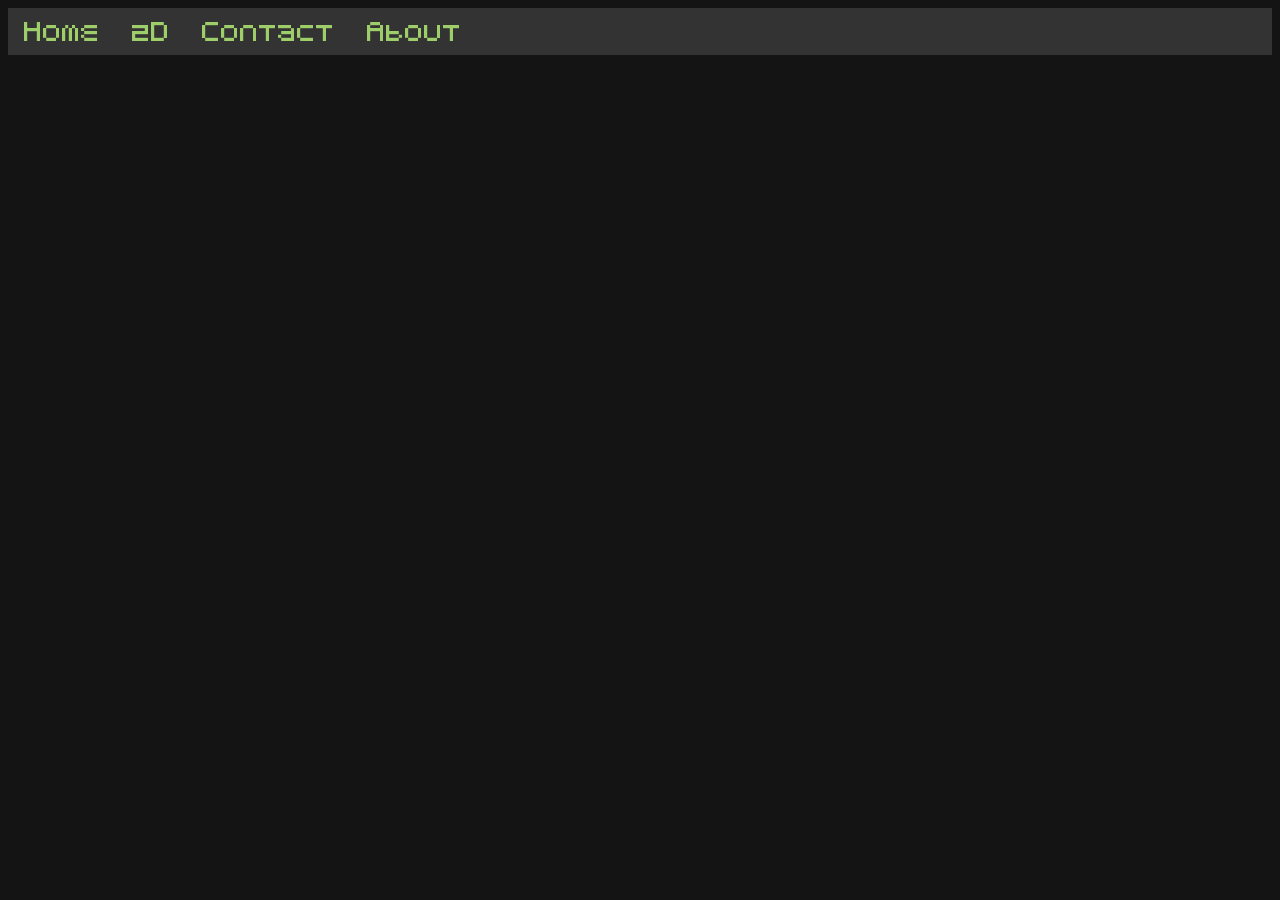
<file: index.html>
<!DOCTYPE html>
<html>
<head>
  <title>l1zad0n</title>
  <meta name="viewport" content="width=device-width, initial-scale=1.0"> 
  <link rel="stylesheet" type="text/css" href="./css/style.css">
</head>
<body>
	<div class="topnav">
		<a class="active" href="index.html">Home</a>
		<a href="active" href="./2d.html">2D</a>
		<a href="active" href="#Contact">Contact</a>
		<a href="active" href="#About">About</a>
	</div>
</body>
</html>
</file>
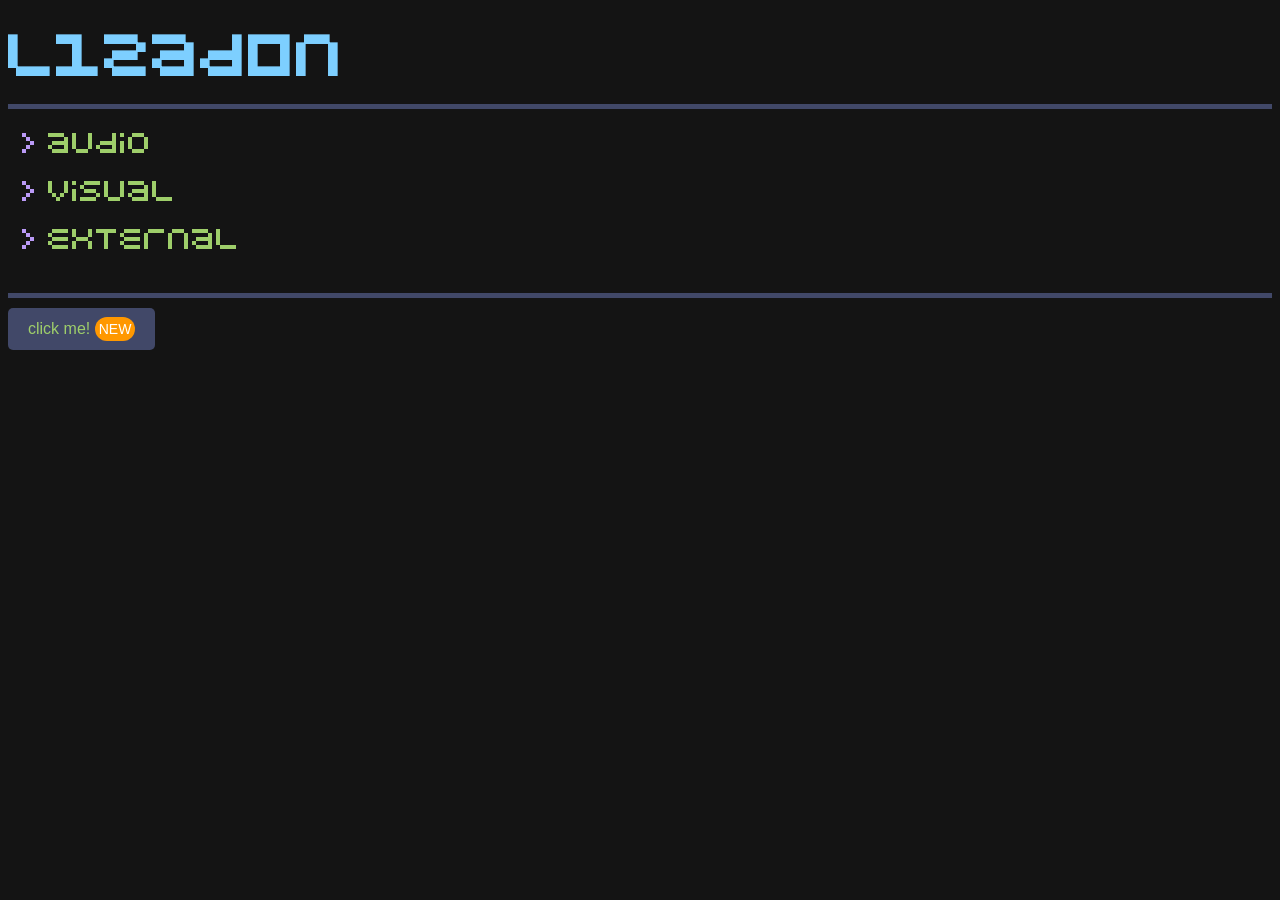
<file: public/index.html>
<!DOCTYPE html>
<html>
<head>
  <title>l1zad0n</title>
  <meta name="viewport" content="width=device-width, initial-scale=1.0"> 
  <link rel="stylesheet" type="text/css" href="./css/style.css">
</head>
<body>
  <h1>l1zad0n</h1>
  <hr>
  <hr2>
  <ul>
    <li><a href="music.html">audio</a></li>
    <br>
    <li><a href="2d.html">visual</a></li>
    <br>
    <li><a href="links.html">external</a></li>
    <br>
  </ul>

  <hr>

  <button class="btn"><a href="2d.html">click me!</a> <span class="ribbon">NEW</span></button>
 
</body>
</html>
</file>
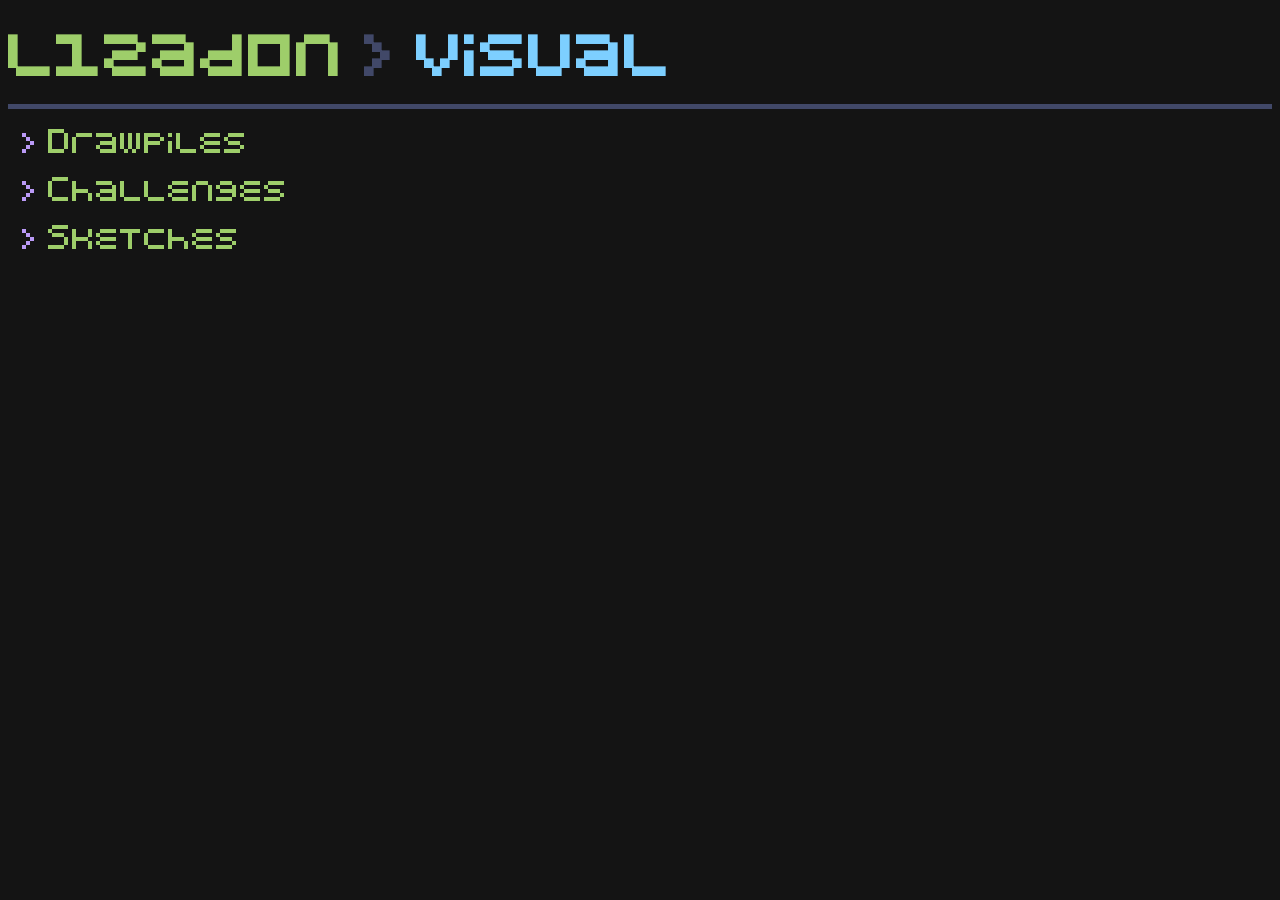
<file: 2d.html>
<!DOCTYPE html>
<html>
<head>
  <title>l1zad0n</title>
  <meta name="viewport" content="width=device-width, initial-scale=1.0"> 
  <link rel="stylesheet" type="text/css" href="css/style.css">
</head>
<h1><a href="index.html">l1zad0n</a> <span style="color: #414868">></span> visual</h1>
<hr>
<body>
	<ul>
		<li><a href="./drawpile.html">Drawpiles</a></li>
		<br>
		<li><a href="./challenge.html">Challenges</a></li>
		<br>
		<li><a href="./sketch.html">Sketches</a></li>
		<br>
	</ul>
</body>
</html>
</file>
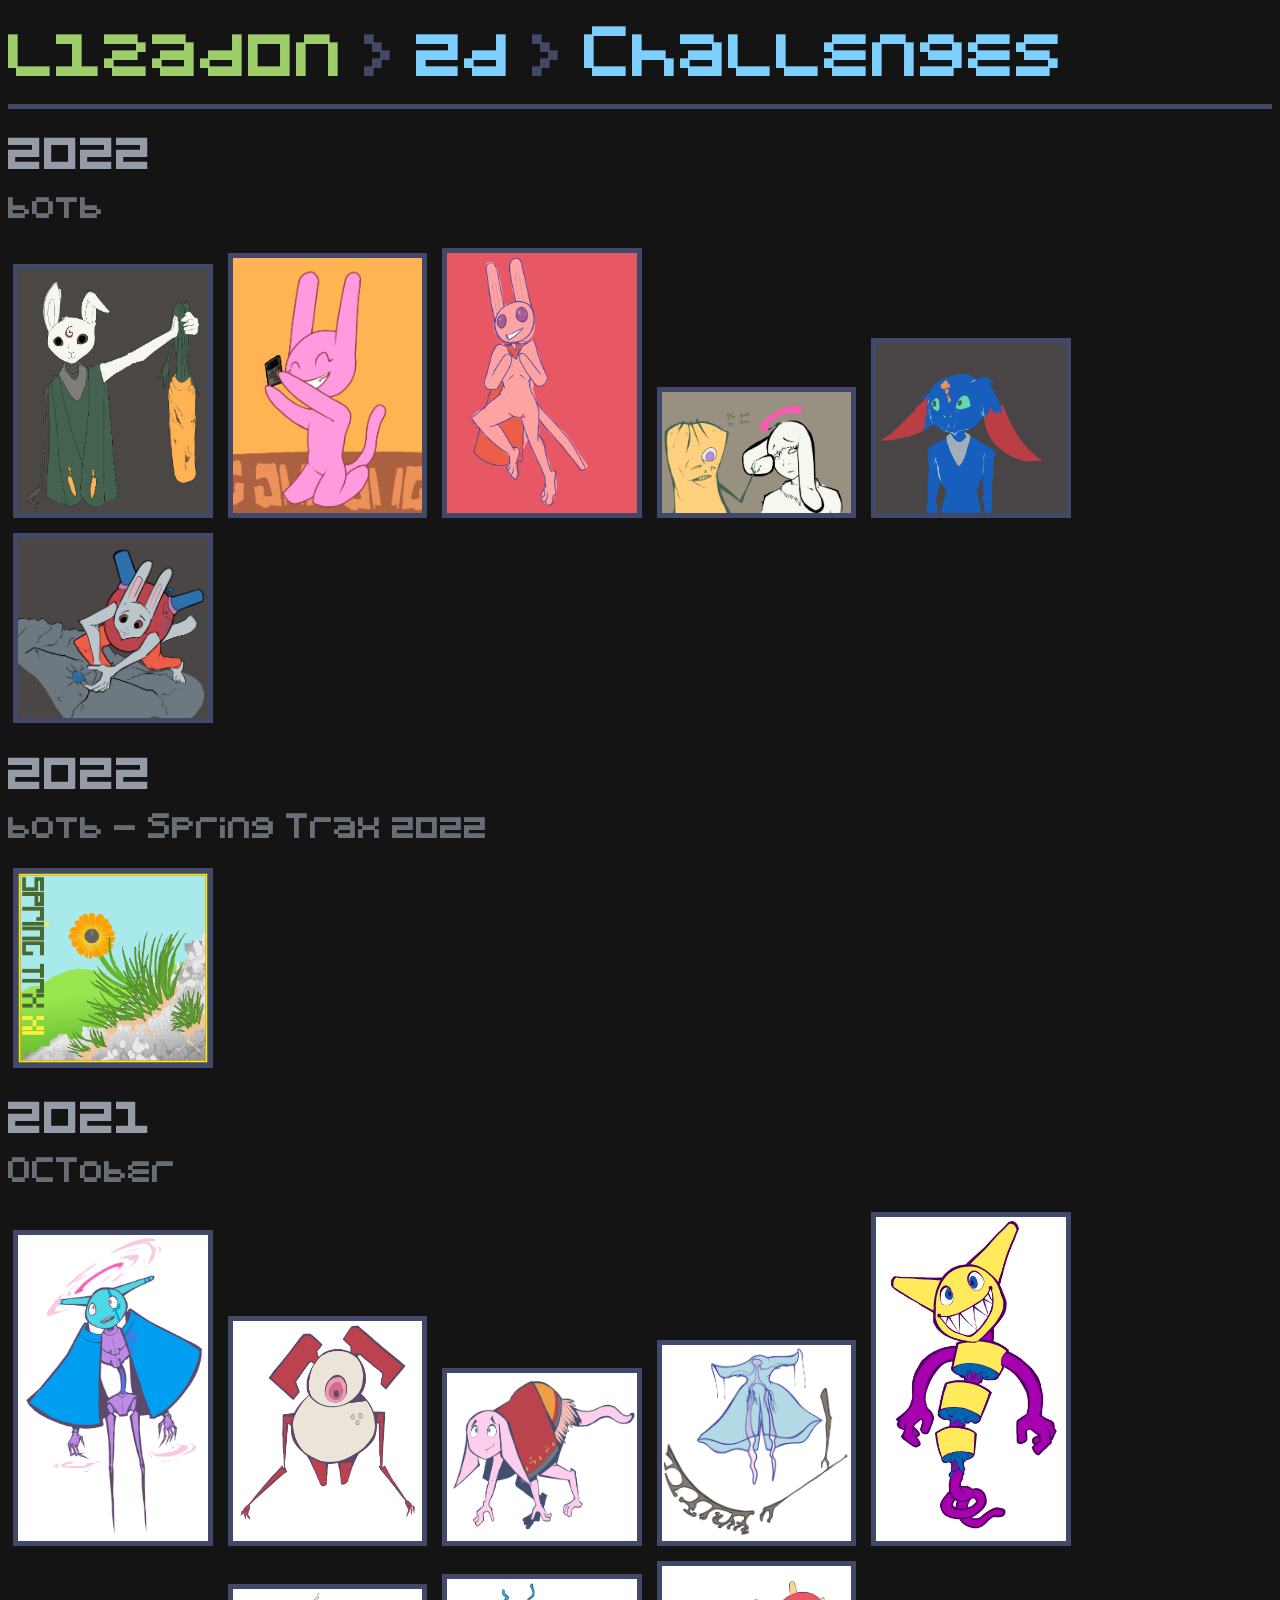
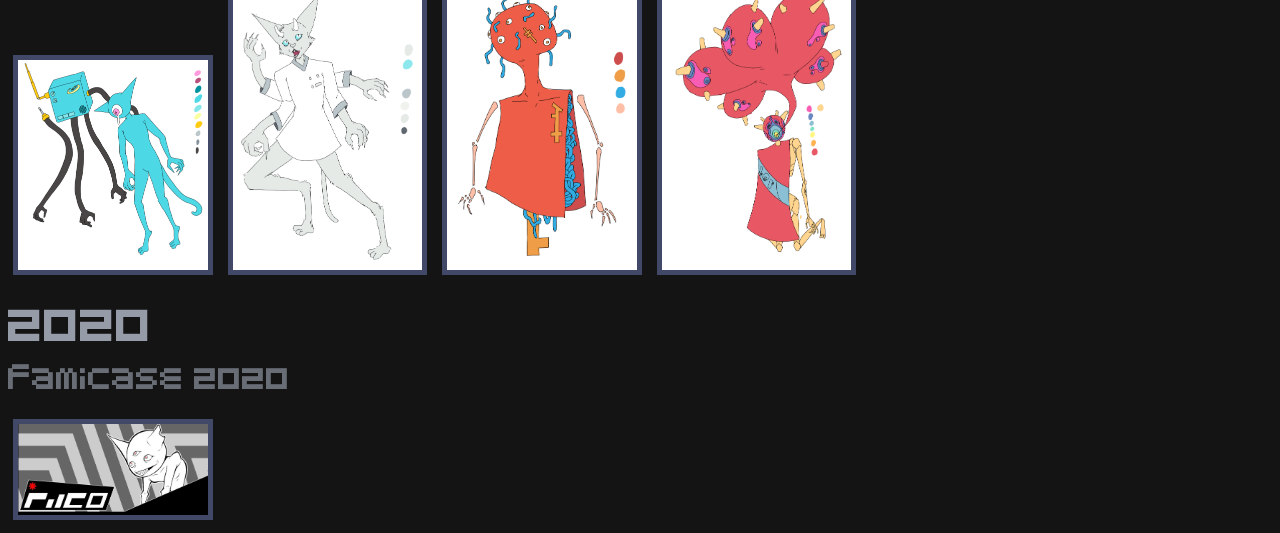
<file: challenge.html>
<!DOCTYPE html>
<html>
<head>
  <title>img</title>
  <meta name="viewport" content="width=device-width, initial-scale=1.0"> 
  <link rel="stylesheet" type="text/css" href="css/style.css">
</head>
<h1><a href="./index.html">l1zad0n</a> <span style="color: #414868">></span> 2d <span style="color: #414868">></span> Challenges</h1>
<hr>
<body>
  <h2>2022</h2>
  <h3>botb</h3>
    <a href=img/2d/2021/botb/BotB_rabbit.jpeg><img src="./img/2d/2021/botb/BotB_rabbit.jpeg"></a>
    <a href=img/2d/2021/botb/BotB_rabbit_m8.png><img src="./img/2d/2021/botb/BotB_rabbit_m8.png"></a>
    <a href=img/2d/2021/botb/BotB_rabbit_pink.png><img src="./img/2d/2021/botb/BotB_rabbit_pink.png"></a>
    <a href=img/2d/2021/botb/BotB_rabbit_carrot.png><img src="./img/2d/2021/botb/BotB_rabbit_carrot.png"></a>
    <a href=img/2d/2021/botb/BotB_rabbit_vibrant.png><img src="./img/2d/2021/botb/BotB_rabbit_vibrant.png"></a>
    <a href=img/2d/2021/botb/BotB_rabbit_cliff.png><img src="./img/2d/2021/botb/BotB_rabbit_cliff.png"></a>
  <h2>2022</h2>
  <h3>botb - Spring Trax 2022</h3>
    <a href=img/2d/2022/sprngtrx.png><img src="./img/2d/2022/sprngtrx.png"></a>
  <h2>2021</h2>
  <h3>OCTober</h3>
    <a href=img/2d/2021/OC_1.png><img src="./img/2d/2021/OC_1.png"</a>
    <a href=img/2d/2021/OC_2.png><img src="./img/2d/2021/OC_2.png"></a>
    <a href=img/2d/2021/OC_3.png><img src="./img/2d/2021/OC_3.png"></a>
    <a href=img/2d/2021/OC_5.png><img src="./img/2d/2021/OC_5.png"></a>
    <a href=img/2d/2021/OC_6.png><img src="./img/2d/2021/OC_6.png"></a>
    <a href=img/2d/2021/OC_7.png><img src="./img/2d/2021/OC_7.png"></a>
    <a href=img/2d/2021/OC_8.png><img src="./img/2d/2021/OC_8.png"></a>
    <a href=img/2d/2021/OC_9.png><img src="./img/2d/2021/OC_9.png"></a>
    <a href=img/2d/2021/OC_10.png><img src="./img/2d/2021/OC_10.png"></a>
  <h2>2020</h2>
  <h3>Famicase 2020</h3>
    <a href="./img/2d/2020/fmc_2020/Famicase FInal.jpg"><img src="./img/2d/2020/fmc_2020/Famicase FInal.jpg"></a>
</body>
</html>
</file>
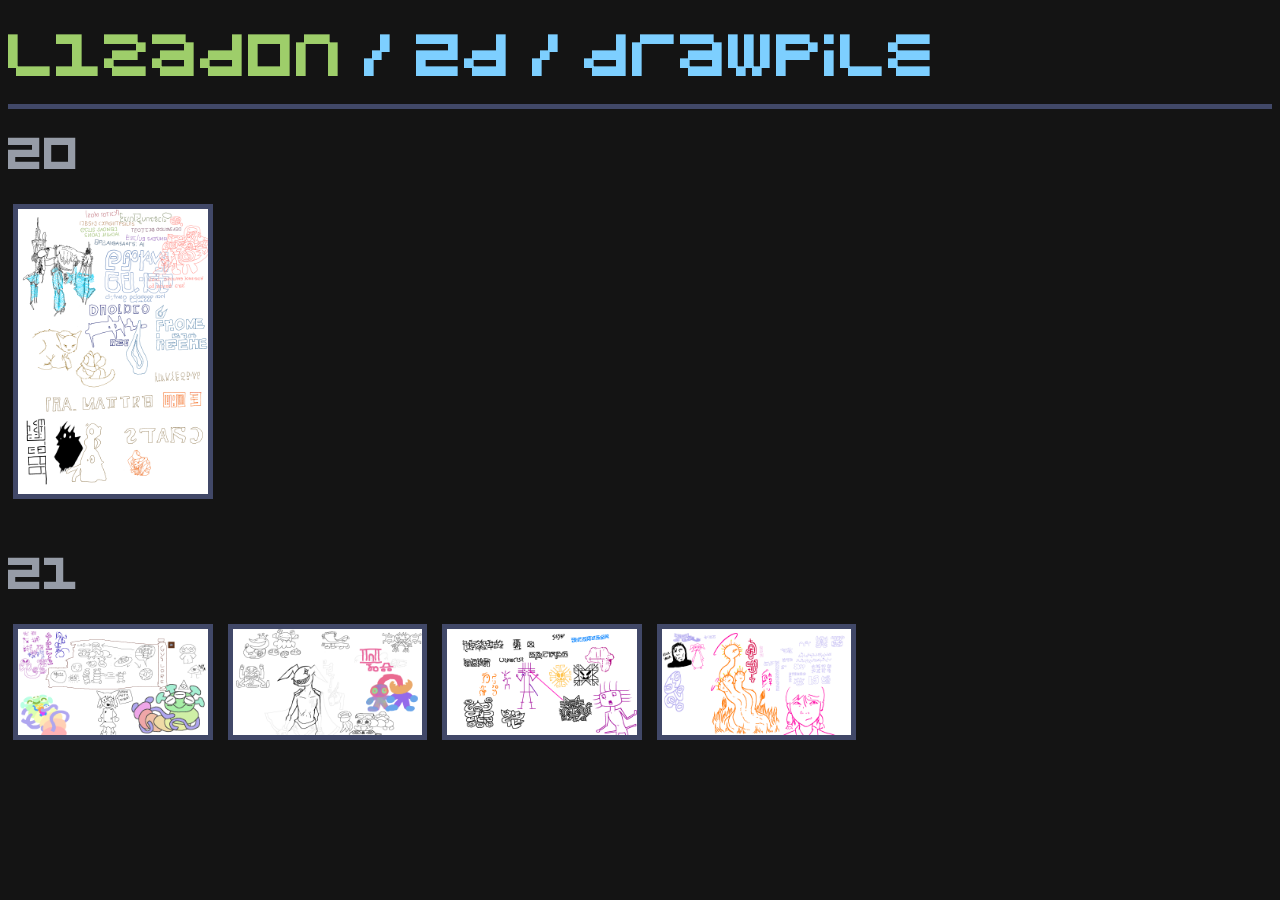
<file: dp.html>
<!DOCTYPE html>
<html>
<head>
  <title>img</title>
  <meta name="viewport" content="width=device-width, initial-scale=1.0"> 
  <link rel="stylesheet" type="text/css" href="./css/style.css">
</head>
<h1><a href="index.html">l1zad0n</a> / 2d / drawpile</h1>
<hr>
<h2>20</h2>
<body>
  <a href="img/2d/2021/DP_magicaldraw_20201219_172152.png"><img src="img/2d/2021/DP_magicaldraw_20201219_172152.png"></a>
</body>
<br>
<br>
<h2>21</h2>
<body>
  <a href="img/2d/2021/DP_grandfather.png"><img src="img/2d/2021/DP_grandfather.png"></a>
  <a href="img/2d/2021/DP_New_Drawing224244242.png"><img src="img/2d/2021/DP_New_Drawing224244242.png"></a>
  <a href="img/2d/2021/DP_petrui.png"><img src="img/2d/2021/DP_petrui.png"></a>
  <a href="img/2d/2021/DP_newwen.png"><img src="img/2d/2021/DP_newwen.png"></a>
</body>
</html>
</file>
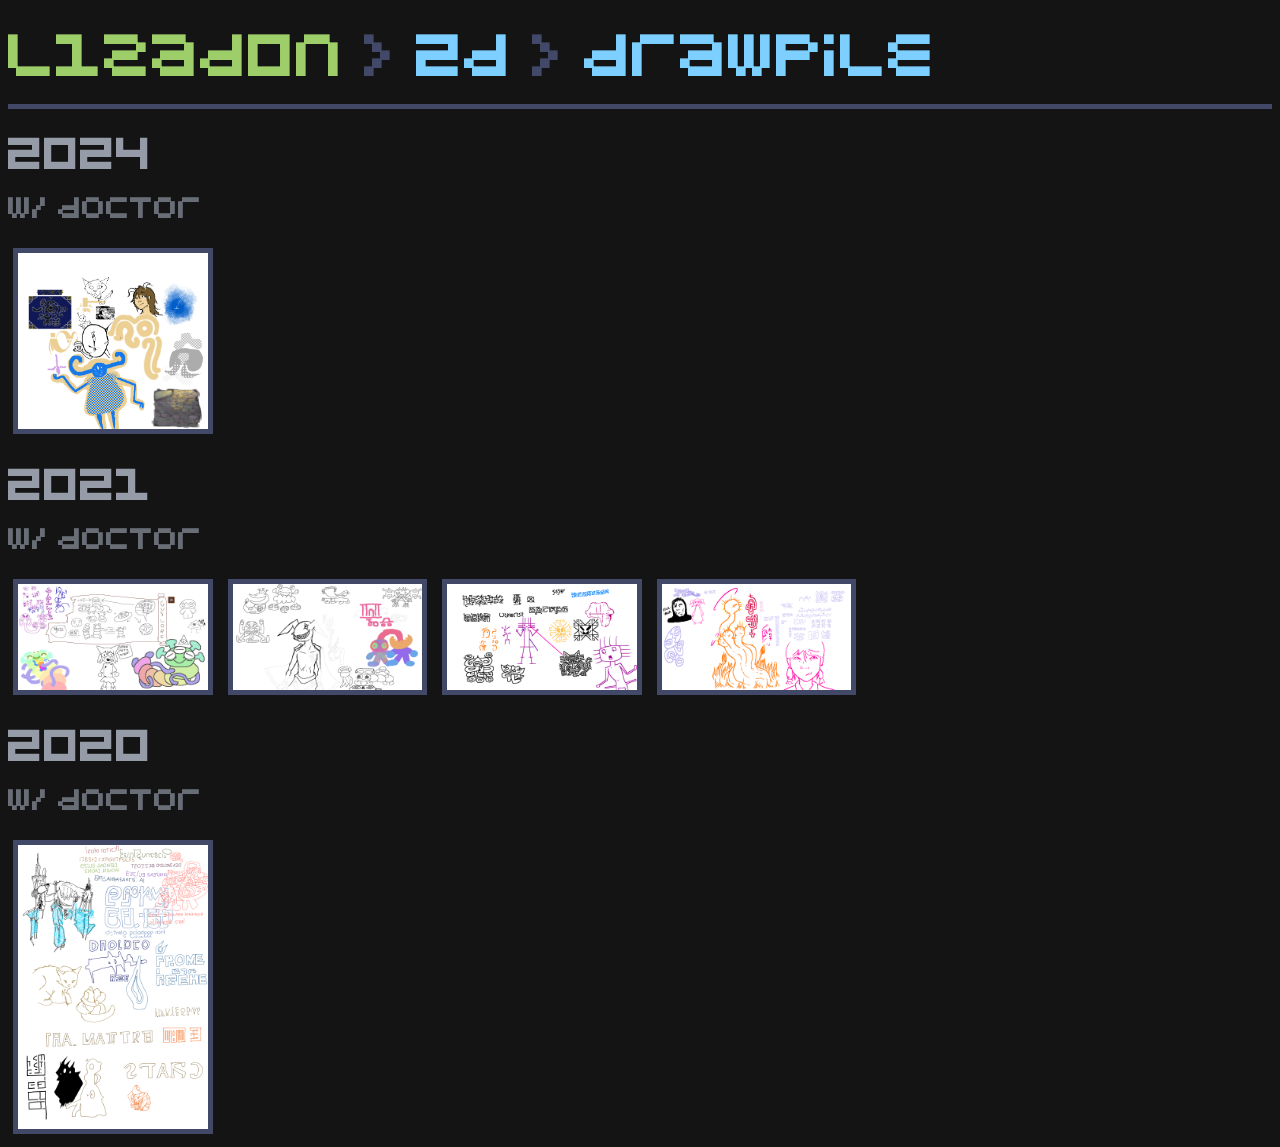
<file: drawpile.html>
<!DOCTYPE html>
<html>
<head>
  <title>img</title>
  <meta name="viewport" content="width=device-width, initial-scale=1.0"> 
  <link rel="stylesheet" type="text/css" href="./css/style.css">
</head>
<h1><a href="index.html">l1zad0n</a> <span style="color: #414868">></span> 2d <span style="color: #414868">></span> drawpile</h1>
<hr>
<body>
  <h2>2024</h2>
  <h3>w/ doctor</h3>
    <a href="img/2d/2024/doctor_drawpile_2024.png"><img src="img/2d/2024/doctor_drawpile_2024.png"></a>
  <h2>2021</h2>
  <h3>w/ doctor</h3>
    <a href="img/2d/2021/DP_grandfather.png"><img src="img/2d/2021/DP_grandfather.png"></a>
    <a href="img/2d/2021/DP_New_Drawing224244242.png"><img src="img/2d/2021/DP_New_Drawing224244242.png"></a>
    <a href="img/2d/2021/DP_petrui.png"><img src="img/2d/2021/DP_petrui.png"></a>
    <a href="img/2d/2021/DP_newwen.png"><img src="img/2d/2021/DP_newwen.png"></a>
  <h2>2020</h2>
  <h3>w/ doctor</h3>
    <a href="img/2d/2021/DP_magicaldraw_20201219_172152.png"><img src="img/2d/2021/DP_magicaldraw_20201219_172152.png"></a>
</body>






</body>
</html>
</file>
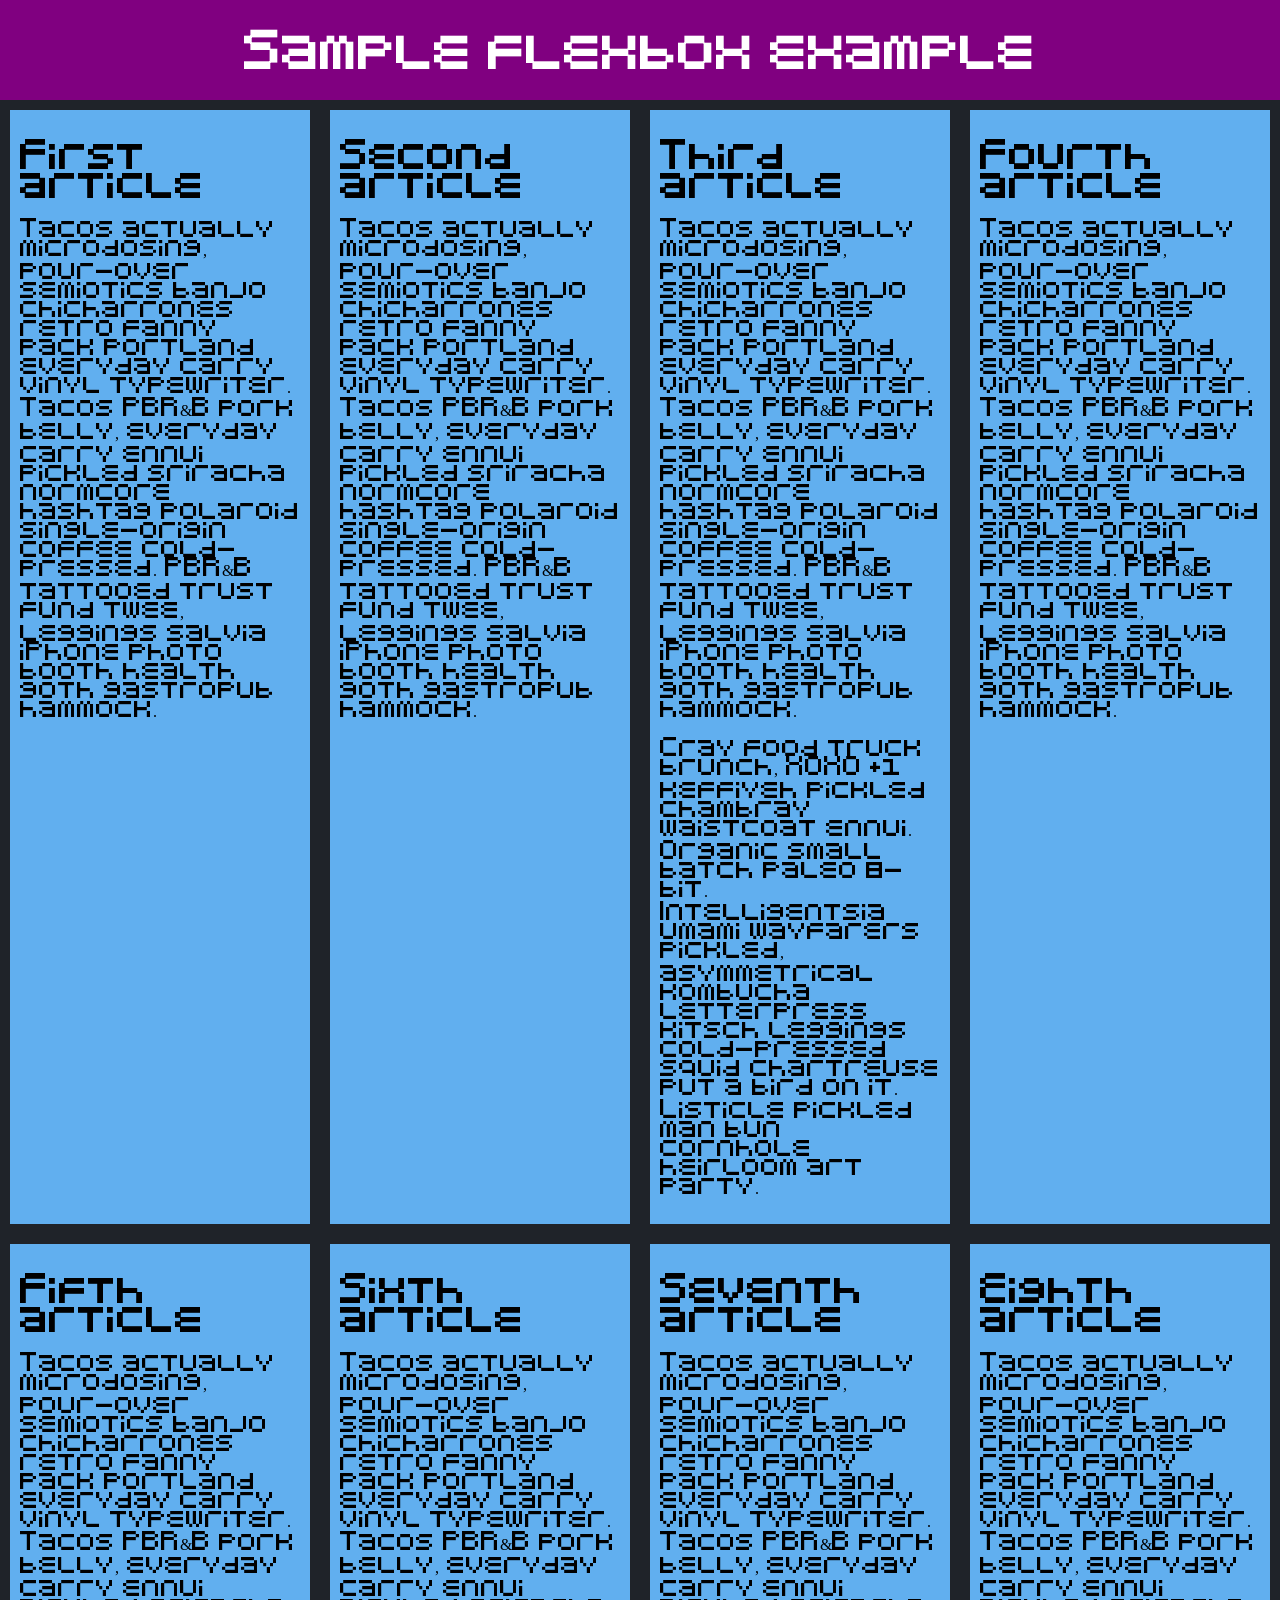
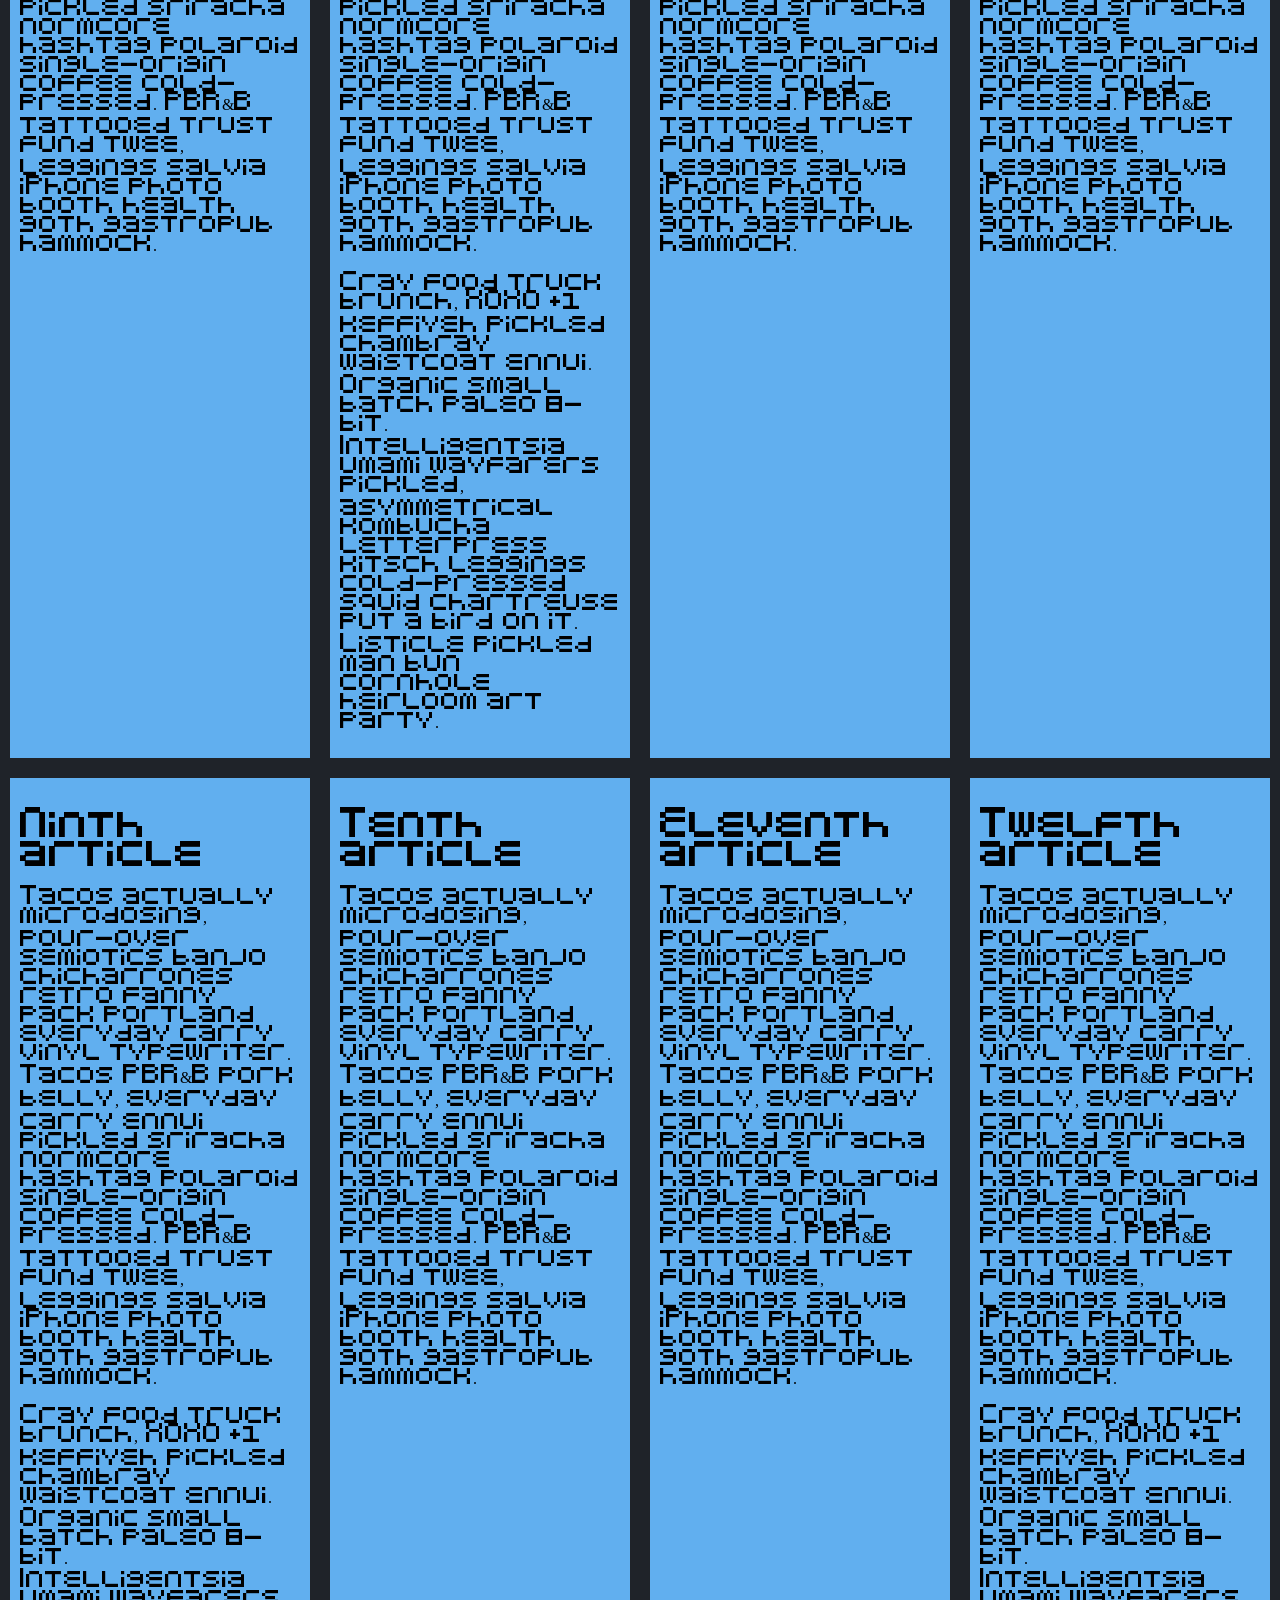
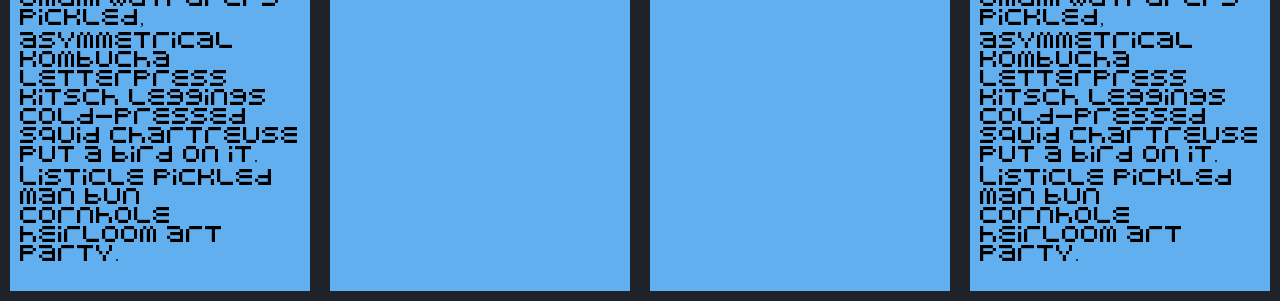
<file: flexbox.html>
<!DOCTYPE html>
<html lang="en-us">
  <head>
    <meta charset="utf-8">
    <meta name="viewport" content="width=device-width">
    <link rel="stylesheet" type="text/css" href="./css/flex.css">
  </head>
  <body>
    <header>
      <h1>Sample flexbox example</h1>
    </header>

    <section>
      <article>
        <h2>First article</h2>

        <p>Tacos actually microdosing, pour-over semiotics banjo chicharrones retro fanny pack portland everyday carry vinyl typewriter. Tacos PBR&B pork belly, everyday carry ennui pickled sriracha normcore hashtag polaroid single-origin coffee cold-pressed. PBR&B tattooed trust fund twee, leggings salvia iPhone photo booth health goth gastropub hammock.</p>
      </article>

      <article>
        <h2>Second article</h2>

        <p>Tacos actually microdosing, pour-over semiotics banjo chicharrones retro fanny pack portland everyday carry vinyl typewriter. Tacos PBR&B pork belly, everyday carry ennui pickled sriracha normcore hashtag polaroid single-origin coffee cold-pressed. PBR&B tattooed trust fund twee, leggings salvia iPhone photo booth health goth gastropub hammock.</p>
      </article>

      <article>
        <h2>Third article</h2>

        <p>Tacos actually microdosing, pour-over semiotics banjo chicharrones retro fanny pack portland everyday carry vinyl typewriter. Tacos PBR&B pork belly, everyday carry ennui pickled sriracha normcore hashtag polaroid single-origin coffee cold-pressed. PBR&B tattooed trust fund twee, leggings salvia iPhone photo booth health goth gastropub hammock.</p>

        <p>Cray food truck brunch, XOXO +1 keffiyeh pickled chambray waistcoat ennui. Organic small batch paleo 8-bit. Intelligentsia umami wayfarers pickled, asymmetrical kombucha letterpress kitsch leggings cold-pressed squid chartreuse put a bird on it. Listicle pickled man bun cornhole heirloom art party.</p>
      </article>

      <article>
        <h2>Fourth article</h2>

        <p>Tacos actually microdosing, pour-over semiotics banjo chicharrones retro fanny pack portland everyday carry vinyl typewriter. Tacos PBR&B pork belly, everyday carry ennui pickled sriracha normcore hashtag polaroid single-origin coffee cold-pressed. PBR&B tattooed trust fund twee, leggings salvia iPhone photo booth health goth gastropub hammock.</p>
      </article>

      <article>
        <h2>Fifth article</h2>

        <p>Tacos actually microdosing, pour-over semiotics banjo chicharrones retro fanny pack portland everyday carry vinyl typewriter. Tacos PBR&B pork belly, everyday carry ennui pickled sriracha normcore hashtag polaroid single-origin coffee cold-pressed. PBR&B tattooed trust fund twee, leggings salvia iPhone photo booth health goth gastropub hammock.</p>
      </article>

      <article>
        <h2>Sixth article</h2>

        <p>Tacos actually microdosing, pour-over semiotics banjo chicharrones retro fanny pack portland everyday carry vinyl typewriter. Tacos PBR&B pork belly, everyday carry ennui pickled sriracha normcore hashtag polaroid single-origin coffee cold-pressed. PBR&B tattooed trust fund twee, leggings salvia iPhone photo booth health goth gastropub hammock.</p>

        <p>Cray food truck brunch, XOXO +1 keffiyeh pickled chambray waistcoat ennui. Organic small batch paleo 8-bit. Intelligentsia umami wayfarers pickled, asymmetrical kombucha letterpress kitsch leggings cold-pressed squid chartreuse put a bird on it. Listicle pickled man bun cornhole heirloom art party.</p>
      </article>

      <article>
        <h2>Seventh article</h2>

        <p>Tacos actually microdosing, pour-over semiotics banjo chicharrones retro fanny pack portland everyday carry vinyl typewriter. Tacos PBR&B pork belly, everyday carry ennui pickled sriracha normcore hashtag polaroid single-origin coffee cold-pressed. PBR&B tattooed trust fund twee, leggings salvia iPhone photo booth health goth gastropub hammock.</p>
      </article>

      <article>
        <h2>Eighth article</h2>

        <p>Tacos actually microdosing, pour-over semiotics banjo chicharrones retro fanny pack portland everyday carry vinyl typewriter. Tacos PBR&B pork belly, everyday carry ennui pickled sriracha normcore hashtag polaroid single-origin coffee cold-pressed. PBR&B tattooed trust fund twee, leggings salvia iPhone photo booth health goth gastropub hammock.</p>
      </article>

      <article>
        <h2>Ninth article</h2>

        <p>Tacos actually microdosing, pour-over semiotics banjo chicharrones retro fanny pack portland everyday carry vinyl typewriter. Tacos PBR&B pork belly, everyday carry ennui pickled sriracha normcore hashtag polaroid single-origin coffee cold-pressed. PBR&B tattooed trust fund twee, leggings salvia iPhone photo booth health goth gastropub hammock.</p>

        <p>Cray food truck brunch, XOXO +1 keffiyeh pickled chambray waistcoat ennui. Organic small batch paleo 8-bit. Intelligentsia umami wayfarers pickled, asymmetrical kombucha letterpress kitsch leggings cold-pressed squid chartreuse put a bird on it. Listicle pickled man bun cornhole heirloom art party.</p>
      </article>

      <article>
        <h2>Tenth article</h2>

        <p>Tacos actually microdosing, pour-over semiotics banjo chicharrones retro fanny pack portland everyday carry vinyl typewriter. Tacos PBR&B pork belly, everyday carry ennui pickled sriracha normcore hashtag polaroid single-origin coffee cold-pressed. PBR&B tattooed trust fund twee, leggings salvia iPhone photo booth health goth gastropub hammock.</p>
      </article>

      <article>
        <h2>Eleventh article</h2>

        <p>Tacos actually microdosing, pour-over semiotics banjo chicharrones retro fanny pack portland everyday carry vinyl typewriter. Tacos PBR&B pork belly, everyday carry ennui pickled sriracha normcore hashtag polaroid single-origin coffee cold-pressed. PBR&B tattooed trust fund twee, leggings salvia iPhone photo booth health goth gastropub hammock.</p>
      </article>

      <article>
        <h2>Twelfth article</h2>

        <p>Tacos actually microdosing, pour-over semiotics banjo chicharrones retro fanny pack portland everyday carry vinyl typewriter. Tacos PBR&B pork belly, everyday carry ennui pickled sriracha normcore hashtag polaroid single-origin coffee cold-pressed. PBR&B tattooed trust fund twee, leggings salvia iPhone photo booth health goth gastropub hammock.</p>

        <p>Cray food truck brunch, XOXO +1 keffiyeh pickled chambray waistcoat ennui. Organic small batch paleo 8-bit. Intelligentsia umami wayfarers pickled, asymmetrical kombucha letterpress kitsch leggings cold-pressed squid chartreuse put a bird on it. Listicle pickled man bun cornhole heirloom art party.</p>
      </article>
    </section>
  </body>
</html>
</file>
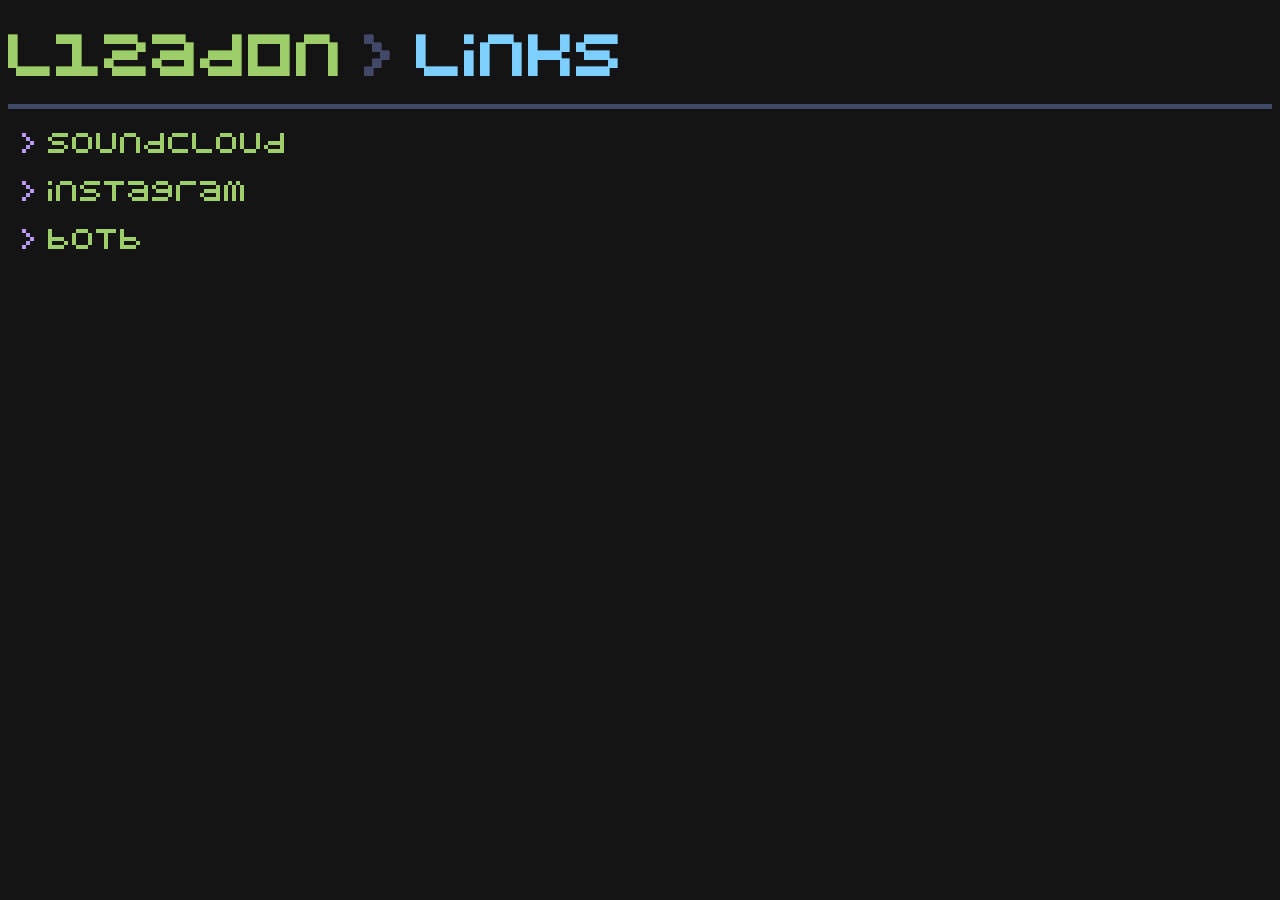
<file: links.html>
<!DOCTYPE html>
<html>
<head>
  <title>cuvuc</title>
  <meta name="viewport" content="width=device-width, initial-scale=1.0"> 
  <link rel="stylesheet" type="text/css" href="css/style.css">
</head>
<body>
	<h1><a href="./index.html">l1zad0n</a> <span style="color: #414868">></span> links</h1>
	<hr>
	<ul>
		<li><a href="https://on.soundcloud.com/DYuFs">soundcloud</a></li>
		<br>
		<li><a href="https://www.instagram.com/cuvuc58/">instagram</a></li>
		<br>
		<li><a href="https://battleofthebits.com/barracks/Profile/cuvuc/">botb</a></li>
	</ul>
</body>
<html>
</file>
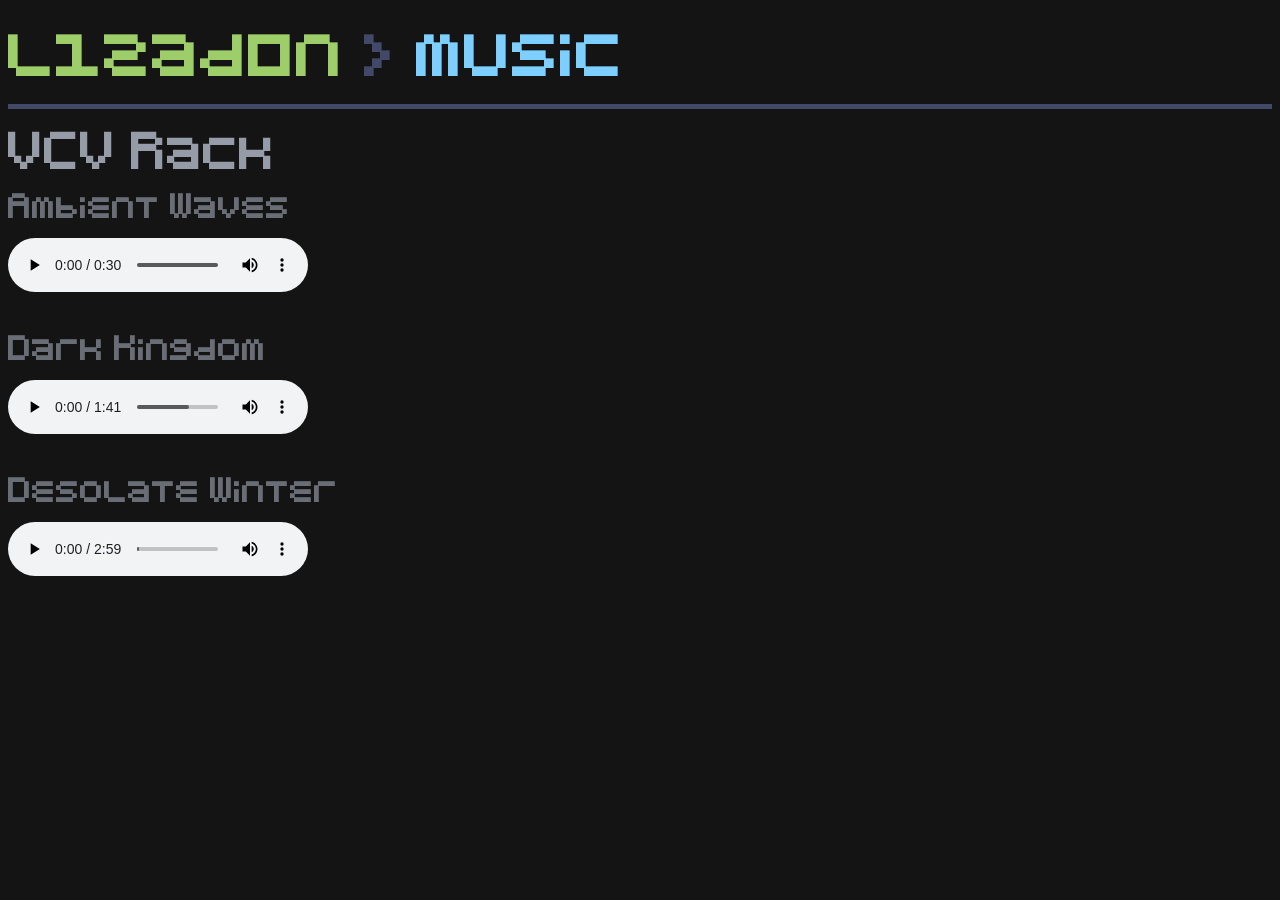
<file: music.html>
<!DOCTYPE html>
<html>
<head>
  <title>music</title>
  <meta name="viewport" content="width=device-width, initial-scale=1.0"> 
  <link rel="stylesheet" type="text/css" href="./css/style.css">
</head>
<body>
  <h1><a href="index.html">l1zad0n</a> <span style="color: #414868">></span> music</h1>
  <hr>
  <h2>VCV Rack</h2>
 
  <h3>Ambient Waves</h3>
  <audio controls>
	  <source src="./audio/AMB7.mp3" type="audio/mpeg">
  </audio>
  <br>

  <h3>Dark Kingdom</h3>
  <audio controls>
	  <source src="./audio/DARK2.mp3" type="audio/mpeg">
  </audio>
  <br>
 
  <h3>Desolate Winter</h3>
  <audio controls>
	  <source src="./audio/ehjedj.mp3" type="audio/mpeg">
  </audio>

</body>
</file>
<file: css/style.css>
/* Galmuri */
/*
@font-face {
  font-family: Galmuri11;
  font-style: normal;
  font-stretch: normal;
  font-weight: 400;
  font-display: swap;
  src: local('Galmuri11 Regular'),
       url('./Galmuri/Galmuri11.woff2') format('woff2'),
       url('./Galmuri/Galmuri11.ttf') format('truetype');
}
*/

/* Navbar */ 
.topnav {
	background-color: #333;
	overflow: hidden;
}

.topnav a {
	float: left;
	color: #f2f2f2;
	text-align: center;
	padding: 14px 16px;
	text-decoration: none;
	font-size: 16px;
}




/* Current color palette (from .Xresources) */ 
/*
	*background: #1a1b26
	*foreground: #c0caf5

	*color0: #15161e
	*color1: #f7768e
	*color2: #9ece6a
	*color3: #e0af68
	*color4: #7aa2f7
	*color5: #bb9af7
	*color6: #7dcfff
	*color7: #a9b1d6

	*color8: #414868
	*color9: #f7768e
	*color10: #9ece6a
	*color11: #e0af68
	*color12: #7aa2f7
	*color13: #bb9af7
	*color14: #7dcfff
	*color15: #c0caf5
*/ 

/* My Font */
@font-face {
	font-family: "cuvuc";
	src: url("cuvuc.ttf");
}

body{
	font-family: "cuvuc";
	-webkit-font-smoothing: antialiased;
	font-size: 20px;
	background-color: #141414;
}

h1{
	font-size: 2em;
	line-height: 50px;
	color: #7dcfff;
}

h2{
	font-size: 1.5em;
	color: #969CA7;
}

h3{
	font-size: 1em;
	color: #696E76;
}

hr{
	background-color: #414868;
	border: none;
	border-top: 5px double #414868;
}

img {
	border: 5px solid #414868;
	margin: 10px 0px 5px 5px;
	width: 15%;
	height: 15%;

}

img:hover {
	border: 5px solid #f7768e;
}


section {
	display: flex;
	flex-wrap: wrap;
}


a:visited {
  color: #9ece6a;
  text-decoration: none;
}

a:link {
  color: #9ece6a;
  text-decoration: none;
}

a:hover {
  color: #e0af68;
  text-decoration: none;
}


li{
	list-style-type: "> ";
	color: #bb9af7;
}

audio {
	display:block;
	margin: 0;
}

.btn {
	border: none;
	border-radius: 5px;
	padding: 12px 20px;
	font-size: 16px;
	background-color: #414868;
	cursor: pointer;
	color: white;
	position: relative;
}

.ribbon {
	width: 60px;
	font-size: 14px;
	padding: 4px;
	right: -25px;
	top: -12px;
	text-align: center;
	border-radius: 25px;
	transform: rotate(20deg);
	background-color: #ff9800;
	color: white;
}

.sep {
	color: #414868
}

.glow {
  font-size: 2em;
  color: #7dcfff;
  text-align: left;
  animation: glow 1s ease-in-out infinite alternate;
}

@-webkit-keyframes glow {
  from {
    text-shadow: 0 0 10px #fff, 0 0 20px #fff, 0 0 30px #e60073, 0 0 40px #e60073, 0 0 50px #e60073, 0 0 60px #e60073, 0 0 70px #e60073;
  }
  
  to {
    text-shadow: 0 0 20px #fff, 0 0 30px #ff4da6, 0 0 40px #ff4da6, 0 0 50px #ff4da6, 0 0 60px #ff4da6, 0 0 70px #ff4da6, 0 0 80px #ff4da6;
  }
}
</file>
<file: public/css/style.css>
/* Galmuri */
/*
@font-face {
  font-family: Galmuri11;
  font-style: normal;
  font-stretch: normal;
  font-weight: 400;
  font-display: swap;
  src: local('Galmuri11 Regular'),
       url('./Galmuri/Galmuri11.woff2') format('woff2'),
       url('./Galmuri/Galmuri11.ttf') format('truetype');
}
*/

/* Current color palette (from .Xresources) */ 
/*
	*background: #1a1b26
	*foreground: #c0caf5

	*color0: #15161e
	*color1: #f7768e
	*color2: #9ece6a
	*color3: #e0af68
	*color4: #7aa2f7
	*color5: #bb9af7
	*color6: #7dcfff
	*color7: #a9b1d6

	*color8: #414868
	*color9: #f7768e
	*color10: #9ece6a
	*color11: #e0af68
	*color12: #7aa2f7
	*color13: #bb9af7
	*color14: #7dcfff
	*color15: #c0caf5
*/ 

/* My Font */
@font-face {
	font-family: "cuvuc";
	src: url("cuvuc.ttf");
}

body{
	font-family: "cuvuc";
	-webkit-font-smoothing: antialiased;
	font-size: 20px;
	background-color: #141414;
}

h1{
	font-size: 2em;
	line-height: 50px;
	color: #7dcfff;
}

h2{
	font-size: 1.5em;
	color: #969CA7;
}

h3{
	font-size: 1em;
	color: #696E76;
}

hr{
	background-color: #414868;
	border: none;
	border-top: 5px double #414868;
}

img {
	border: 5px solid #414868;
	margin: 10px 0px 5px 5px;
	width: 15%;
	height: 15%;

}

img:hover {
	border: 5px solid #f7768e;
}


section {
	display: flex;
	flex-wrap: wrap;
}


a:visited {
  color: #9ece6a;
  text-decoration: none;
}

a:link {
  color: #9ece6a;
  text-decoration: none;
}

a:hover {
  color: #e0af68;
  text-decoration: none;
}


li{
	list-style-type: "> ";
	color: #bb9af7;
}

audio {
	display:block;
	margin: 0;
}

.btn {
	border: none;
	border-radius: 5px;
	padding: 12px 20px;
	font-size: 16px;
	background-color: #414868;
	cursor: pointer;
	color: white;
	position: relative;
}

.ribbon {
	width: 60px;
	font-size: 14px;
	padding: 4px;
	right: -25px;
	top: -12px;
	text-align: center;
	border-radius: 25px;
	transform: rotate(20deg);
	background-color: #ff9800;
	color: white;
}

.sep {
	color: #414868
}

.glow {
  font-size: 2em;
  color: #7dcfff;
  text-align: left;
  animation: glow 1s ease-in-out infinite alternate;
}

@-webkit-keyframes glow {
  from {
    text-shadow: 0 0 10px #fff, 0 0 20px #fff, 0 0 30px #e60073, 0 0 40px #e60073, 0 0 50px #e60073, 0 0 60px #e60073, 0 0 70px #e60073;
  }
  
  to {
    text-shadow: 0 0 20px #fff, 0 0 30px #ff4da6, 0 0 40px #ff4da6, 0 0 50px #ff4da6, 0 0 60px #ff4da6, 0 0 70px #ff4da6, 0 0 80px #ff4da6;
  }
}
</file>
<file: css/flex.css>
@font-face {
	font-family: "cuvuc";
	src: url("cuvuc.ttf");
}

body {
	font-family: "cuvuc";
	background-color: #1f2329;
	margin: 0;
}

section {
	display: flex;
	/* flex-wrap: wrap;               prevents child elements from breaking out of container */ 
	/* flex-direction: row-reverse;   sets flex layout (default = row) */
	flex-flow: row wrap; /* shorthand for flex-direction + flex-wrap */
}

header {
	background: purple;
        height: 100px;
}

h1 {
        text-align: center;
        color: white;
        line-height: 100px;
        margin: 0;
}

article {
	flex: 200px; /* each article will be at least 200px wide */
        padding: 10px;
        margin: 10px;
        background: #61afef;
}
</file>
